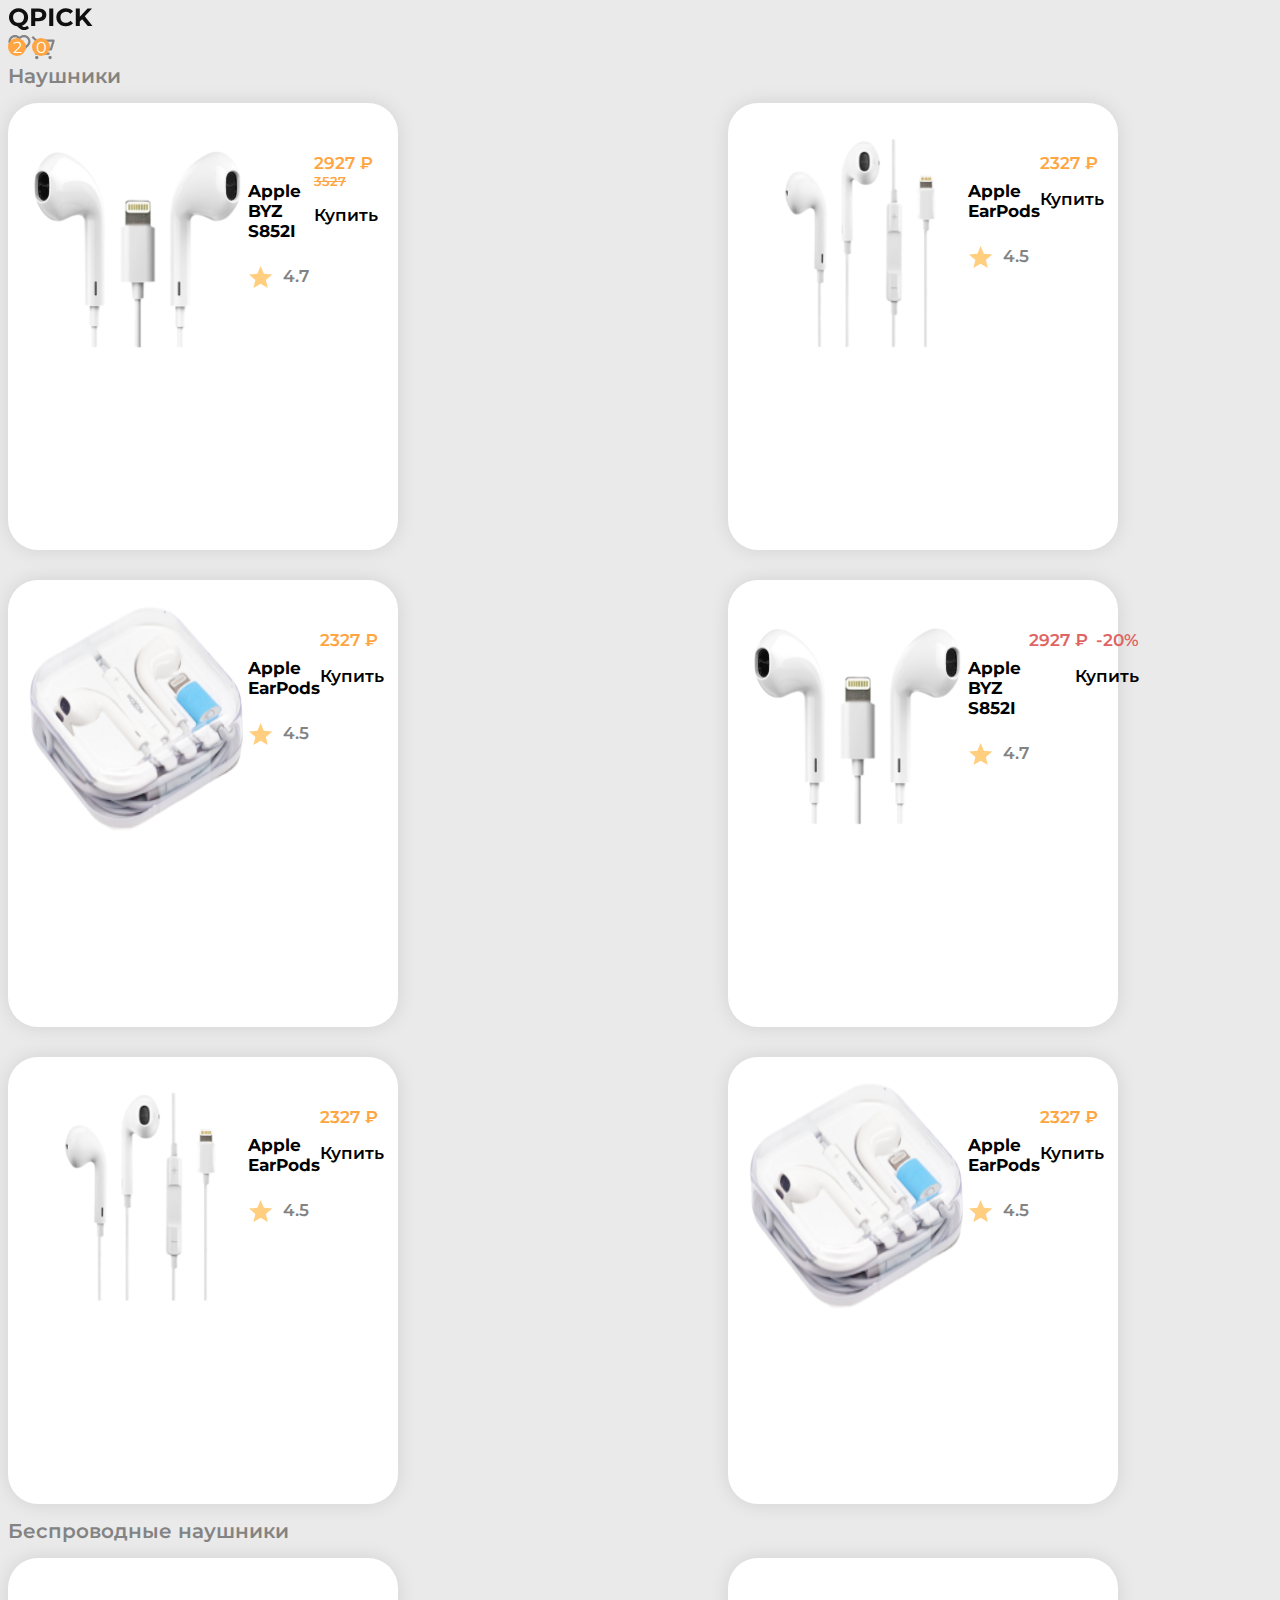
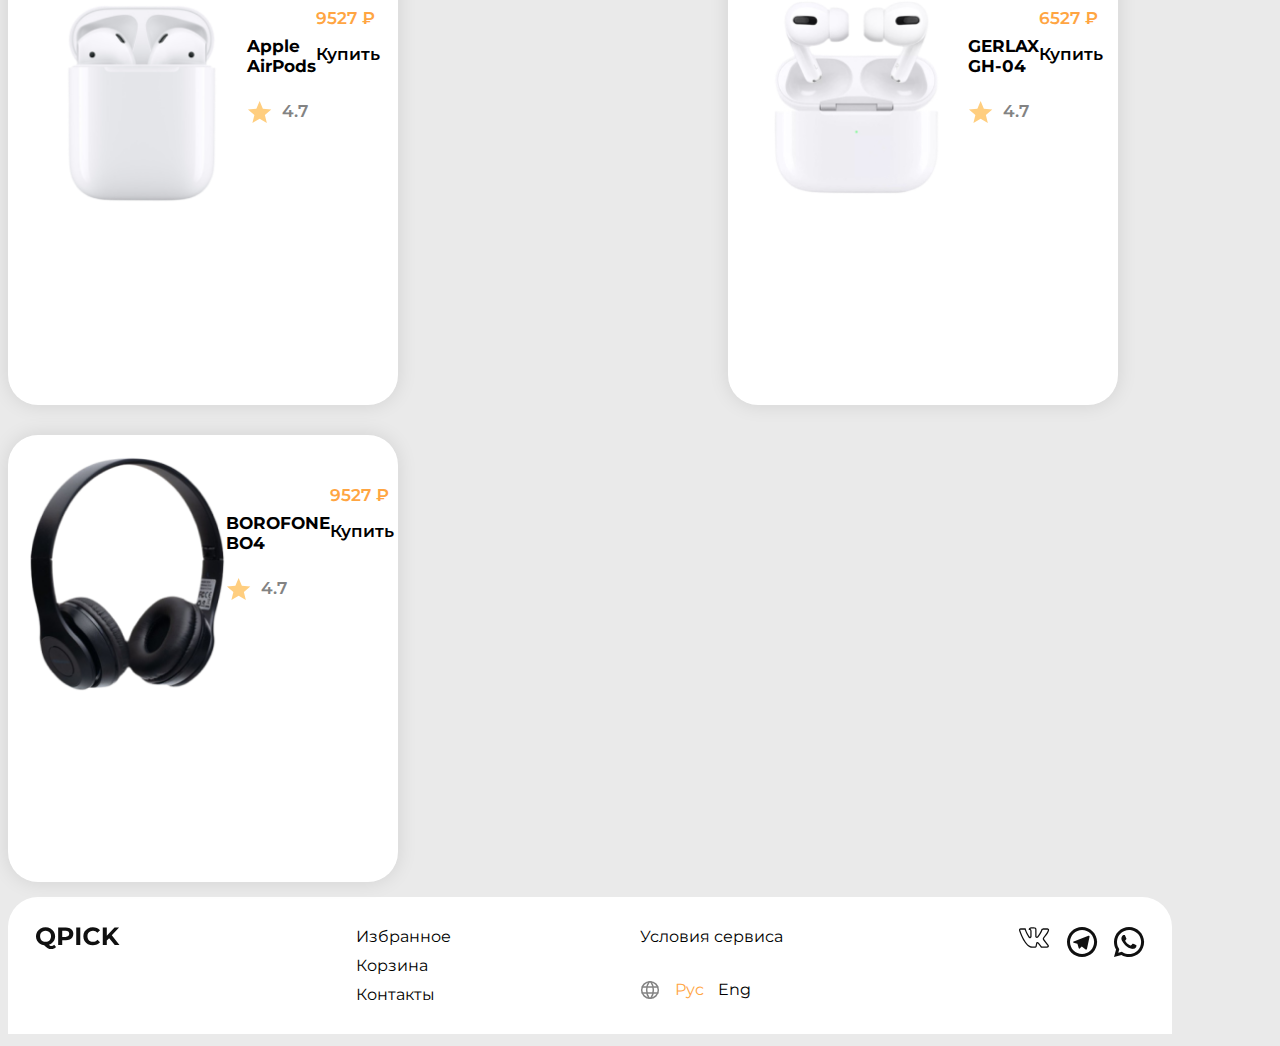
<file: index.html>
<!DOCTYPE html>
<html lang="en">
<head>
    <meta charset="UTF-8">
    <meta http-equiv="X-UA-Compatible" content="IE=edge">
    <meta name="viewport" content="width=device-width, initial-scale=1.0">

    <!-- Bootstrap CSS -->
    <link href="https://cdn.jsdelivr.net/npm/bootstrap@5.1.3/dist/css/bootstrap.min.css" rel="stylesheet" integrity="sha384-1BmE4kWBq78iYhFldvKuhfTAU6auU8tT94WrHftjDbrCEXSU1oBoqyl2QvZ6jIW3" crossorigin="anonymous">

    <!--My CSS -->
    <link rel="stylesheet" href="style/style.css">
    <link rel="preconnect" href="https://fonts.googleapis.com">
    <link rel="preconnect" href="https://fonts.gstatic.com" crossorigin>
    <link href="https://fonts.googleapis.com/css2?family=Montserrat:wght@400;500;600;700&family=Open+Sans:ital,wght@0,300;0,400;0,500;0,600;0,700;0,800;1,300;1,400;1,500;1,600;1,700;1,800&display=swap" rel="stylesheet">
    <title>Qpick</title>
</head>
<body>
    <div id="wrap">
        <header>
            <div class="container">
                <nav class="navbar navbar-expand-lg navbar-light bg-light bg-nav">
                    <div class="container-fluid">
                        <div class="logo-name">
                            <a class="navbar-brand" href="index.html">
                                <img src="icons/logo.svg" alt="Logo">
                            </a>
                        </div>
                        <div class="header-icons" id="navbarNavAltMarkup">
                            <div class="header-icon favorites">
                            <a class="nav-link favorites" aria-current="page" href="#">
                                <svg width="23" height="20" viewBox="0 0 23 20" fill="none" xmlns="http://www.w3.org/2000/svg" class="favorites-icon">
                                    <path d="M11.4867 1.65429C14.0706 -0.627558 18.0635 -0.551821 20.5528 1.90098C23.0409 4.35486 23.1267 8.2629 20.8124 10.812L11.4845 20L2.15892 10.812C-0.155442 8.2629 -0.0685429 4.34837 2.41851 1.90098C4.90996 -0.548575 8.89519 -0.630804 11.4867 1.65429ZM18.9952 3.42979C17.3452 1.80469 14.6833 1.73869 12.9563 3.26425L11.4878 4.56044L10.0183 3.26533C8.2858 1.73761 5.62935 1.80469 3.97498 3.43195C2.33601 5.04407 2.25351 7.62455 3.76379 9.32971L11.4856 16.937L19.2075 9.3308C20.7189 7.62455 20.6364 5.04732 18.9952 3.42979Z" fill="#838383"/>
                                </svg>
                            </a>
                            <div class="favorites-circle" id="favorites-circle">2</div>
                        </div>
                        <div class="header-icon cart">
                            <a class="nav-link cart" href="cart.html">
                                <svg width="24" height="25" viewBox="0 0 24 25" fill="none" xmlns="http://www.w3.org/2000/svg">
                                    <path d="M4.08589 6.04602L0.48584 2.50535L2.05663 0.959991L5.65556 4.50175H22.5757C22.7487 4.50174 22.9193 4.54152 23.074 4.61792C23.2286 4.69431 23.3629 4.80521 23.4662 4.94176C23.5695 5.07831 23.639 5.23673 23.669 5.40438C23.699 5.57202 23.6888 5.74425 23.6391 5.90732L20.9749 14.6443C20.9064 14.8694 20.7659 15.0667 20.5743 15.207C20.3827 15.3473 20.1503 15.423 19.9114 15.423H6.30608V17.6072H18.5172V19.7915H5.19598C4.90157 19.7915 4.61921 19.6764 4.41103 19.4716C4.20284 19.2668 4.08589 18.989 4.08589 18.6994V6.04602ZM6.30608 6.686V13.2387H19.0855L21.0837 6.686H6.30608ZM5.75103 24.16C5.30941 24.16 4.88587 23.9874 4.5736 23.6802C4.26132 23.373 4.08589 22.9563 4.08589 22.5218C4.08589 22.0873 4.26132 21.6707 4.5736 21.3634C4.88587 21.0562 5.30941 20.8836 5.75103 20.8836C6.19266 20.8836 6.61619 21.0562 6.92847 21.3634C7.24074 21.6707 7.41618 22.0873 7.41618 22.5218C7.41618 22.9563 7.24074 23.373 6.92847 23.6802C6.61619 23.9874 6.19266 24.16 5.75103 24.16ZM19.0722 24.16C18.6306 24.16 18.207 23.9874 17.8948 23.6802C17.5825 23.373 17.4071 22.9563 17.4071 22.5218C17.4071 22.0873 17.5825 21.6707 17.8948 21.3634C18.207 21.0562 18.6306 20.8836 19.0722 20.8836C19.5138 20.8836 19.9374 21.0562 20.2496 21.3634C20.5619 21.6707 20.7373 22.0873 20.7373 22.5218C20.7373 22.9563 20.5619 23.373 20.2496 23.6802C19.9374 23.9874 19.5138 24.16 19.0722 24.16Z" fill="#838383"/>
                                </svg>
                            </a>
                            <div class="cart-circle" id="cart-circle">0</div>
                        </div>
                    </div>
                </nav>
            </div>
        </header>
        <div class="main">
            <div class="container">
                <div class="headphones">
                    <div class="headphones-header item-section-header">
                        Наушники
                    </div>
                    <div class="items-list" id="headphones-list">
                        <!--Отрисовка карточек с товарами реализуется с помощью JS в main.js-->
                    </div>
                </div>
            </div>
            <div class="container">
                <div class="wireless-headphones">
                    <div class="wireless-headphones-header item-section-header">
                        Беспроводные наушники
                    </div>
                    <div class="items-list" id="wireless-headphones-list">
                        <!--Отрисовка карточек с товарами реализуется с помощью JS в main.js-->
                    </div>
                </div>
            </div>
        </div>
    </div>
    <footer>
        <div class="container footer">
            <div class="logo">
                <a class="navbar-brand" href="#">
                    <img src="icons/logo.svg" alt="Logo">
                </a>
            </div>
            <div class="sections-and-language">
                <div class="left-column">
                    <div class="favourites">
                        <a href="">Избранное</a>
                    </div>
                    <div class="cart">
                        <a href="">Корзина</a>
                    </div>
                    <div class="contacts">
                        <a href="">Контакты</a>
                    </div>
                </div>
                <div class="right-column">
                    <div class="service-rules">
                        <a href="">Условия сервиса</a>
                    </div>
                    <div class="change-language">
                        <div class="planet-icon">
                            <svg width="20" height="20" viewBox="0 0 20 20" fill="none" xmlns="http://www.w3.org/2000/svg">
                                <path d="M1.66666 9.99996C1.66666 14.6025 5.3975 18.3333 10 18.3333C14.6025 18.3333 18.3333 14.6025 18.3333 9.99996C18.3333 5.39746 14.6025 1.66663 10 1.66663C5.3975 1.66663 1.66666 5.39746 1.66666 9.99996Z" stroke="#838383" stroke-width="1.5" stroke-linecap="round" stroke-linejoin="round"/>
                                <path d="M10.8333 1.70825C10.8333 1.70825 13.3333 4.99992 13.3333 9.99992C13.3333 14.9999 10.8333 18.2916 10.8333 18.2916" stroke="#838383" stroke-width="1.5" stroke-linecap="round" stroke-linejoin="round"/>
                                <path d="M9.16666 18.2916C9.16666 18.2916 6.66666 14.9999 6.66666 9.99992C6.66666 4.99992 9.16666 1.70825 9.16666 1.70825" stroke="#838383" stroke-width="1.5" stroke-linecap="round" stroke-linejoin="round"/>
                                <path d="M2.19167 12.9166H17.8083" stroke="#838383" stroke-width="1.5" stroke-linecap="round" stroke-linejoin="round"/>
                                <path d="M2.19167 7.08325H17.8083" stroke="#838383" stroke-width="1.5" stroke-linecap="round" stroke-linejoin="round"/>
                                </svg>
                        </div>
                        <div class="change-lang">
                            <a href="#" class="russian">Рус</a>
                        </div>
                        <div class="change-lang">
                            <a href="#" class="english">Eng</a>
                        </div>
                    </div>
                </div>
            </div>
            <div class="social">
                <a href="https://vk.com" class="vk" target="_blank">
                    <img src="icons/social/VK.svg" alt="VK" class="vk-icon">
                </a>
                <a href="https://telegram.org" class="telegram" target="_blank">
                    <img src="icons/social/Telegram.svg" alt="Telegram" class="tg-icon">
                </a>
                <a href="https://whatsapp.com" class="whatsapp" target="_blank">
                    <img src="icons/social/Whatsapp.svg" alt="Whatsapp" class="whatsapp-icon">
                </a>
            </div>
        </div>
    </footer>
</body>
<script src="main.js"></script>
</html>
</file>
<file: style/style.css>
* {
    font-family: 'Montserrat', sans-serif;
}

body {
    background-color: #EAEAEA;
}

.container {
    max-width: 1110px;
}

.container-fluid {
    padding: 0;
}

.bg-nav {
    background-color: #EAEAEA !important; /* Использовал !important для того, чтобы перебить цвет, встроенный в bootstrap*/
}

.logo-name {
    text-transform: uppercase;
    font-weight: 700;
}

.navbar-collapse {
    flex-grow: 0; /*Поставил 0 для того, чтобы выровнять элементы в шапке по краям*/
}

.header-icons {
    width: 120px;
    display: flex;
}

.header-icon {
    width: min-content;
}

.cart,
.favorites {
    position: relative;
}

.cart-circle,
.favorites-circle {
    position: absolute;
    width: 18px;
    height: 18px;
    background-color: #FFA542;
    color: #fff;
    border-radius: 50%;
    top: 3px;
    right: 5px;
    display: flex;
    justify-content: center;
    align-items: center;
}

/* Стили для контейнера "наушники" */
.item-section-header {
    color: #838383;
    font-weight: 600;
    font-size: 20px;
}

.items-list {
    display: flex;
    flex-wrap: wrap;
    justify-content: space-between;
}

.card {
    width: 350px;
    height: 407px;
    box-shadow: 0px 0px 20px rgba(0, 0, 0, 0.1);
    background-color: #fff;
    margin: 15px 0;
    border-radius: 30px;
    display: flex;
    padding: 20px;
    font-weight: 600;
    transition: all .5s;
    font-family: 'Montserrat', sans-serif;
}

.card:hover {
    box-shadow: 10px 10px 40px rgba(0, 0, 0, 0.5);
}

.item-img {
    width: 220px;
    margin: 0 auto;
}

.card-body {
    display: flex;
    justify-content: space-between;
    margin-top: 30px;
    
}

.card-body * {
    font-size: 17px;
}

.item-title {
    margin-bottom: 25px;
}

.item-rating {
    display: flex;
}

.item-rating-text {
    margin-left: 10px;
    color: #838383;
}

.item-price {
    color: #FFA542;
}

.item-buy:hover {
    cursor: pointer;
}

.item-current-price {
    font-size: 17px;
}

.item-old-price {
    font-size: 13px;
    text-decoration: line-through;
}

.item-img {
    height: 237px;
}

.item-buy {
    margin-top: 16px;
    font-weight: 600;
    text-align: right;
}

.buy-link {
    color: #000;
    text-decoration: none;
}

.buy-link:hover {
    color: #000;
}

.price-with-discount {
    display: flex;
    width: 110px;
    justify-content: space-between;
    color: #DF6464;
}

.headphones-in-case { /* Создал отдельный класс для того, чтобы выровнять элементы в карточках с насушниками в кейсе (изображение намного меньше, чем в других */
    margin-top: 56px;
}

/*Стили для подвала и его элементов*/
.footer {
    background-color: #fff;
    
    border-radius: 30px 30px 0 0;
    padding: 30px 27px;
    display: flex;
    justify-content: space-between;
}

.sections-and-language {
    display: flex;
    width: 427px;
    justify-content: space-between;
}

.sections-and-language a {
    text-decoration: none;
    color: #000;
}

.left-column {
    display: flex;
    flex-direction: column;
    justify-content: space-between;
}

.left-column a {
    transition: color .3s;
}

.left-column a:hover {
    color: #FFA542;
}

.change-language {
    display: flex;
    margin-top: 34px;
    width: 111px;
    justify-content: space-between;
}

.change-lang .russian { /* Такая конструкция для большей спецефичности, а то 138 строка перекрывает и делает текст чёрным */
    color: #FFA542;
}

.change-lang .russian,
.change-lang .english {
    transition: color .3s;
}

.change-lang .russian:hover,
.change-lang .english:hover {
    color: #FFA542;
}

.social {
    width: 126px;
    display: flex;
    justify-content: space-between;
}

.social a {
    height: min-content;
}

/*Конструкция для того, чтобы подвал всегда был прижат к низу экрана*/

html,
body {
  height: 100%;
}
#wrap {
  min-height: 100%;
}
main {
  padding-bottom: 100px;
  /*Высота футера*/
}
footer {
  /* margin-top: -149px; */
  /*Минус Высота футера*/
  height: 149px;
  /*Высота футера*/
}

/*Конструкция для того, чтобы подвал всегда был прижат к низу экрана*/
</file>
